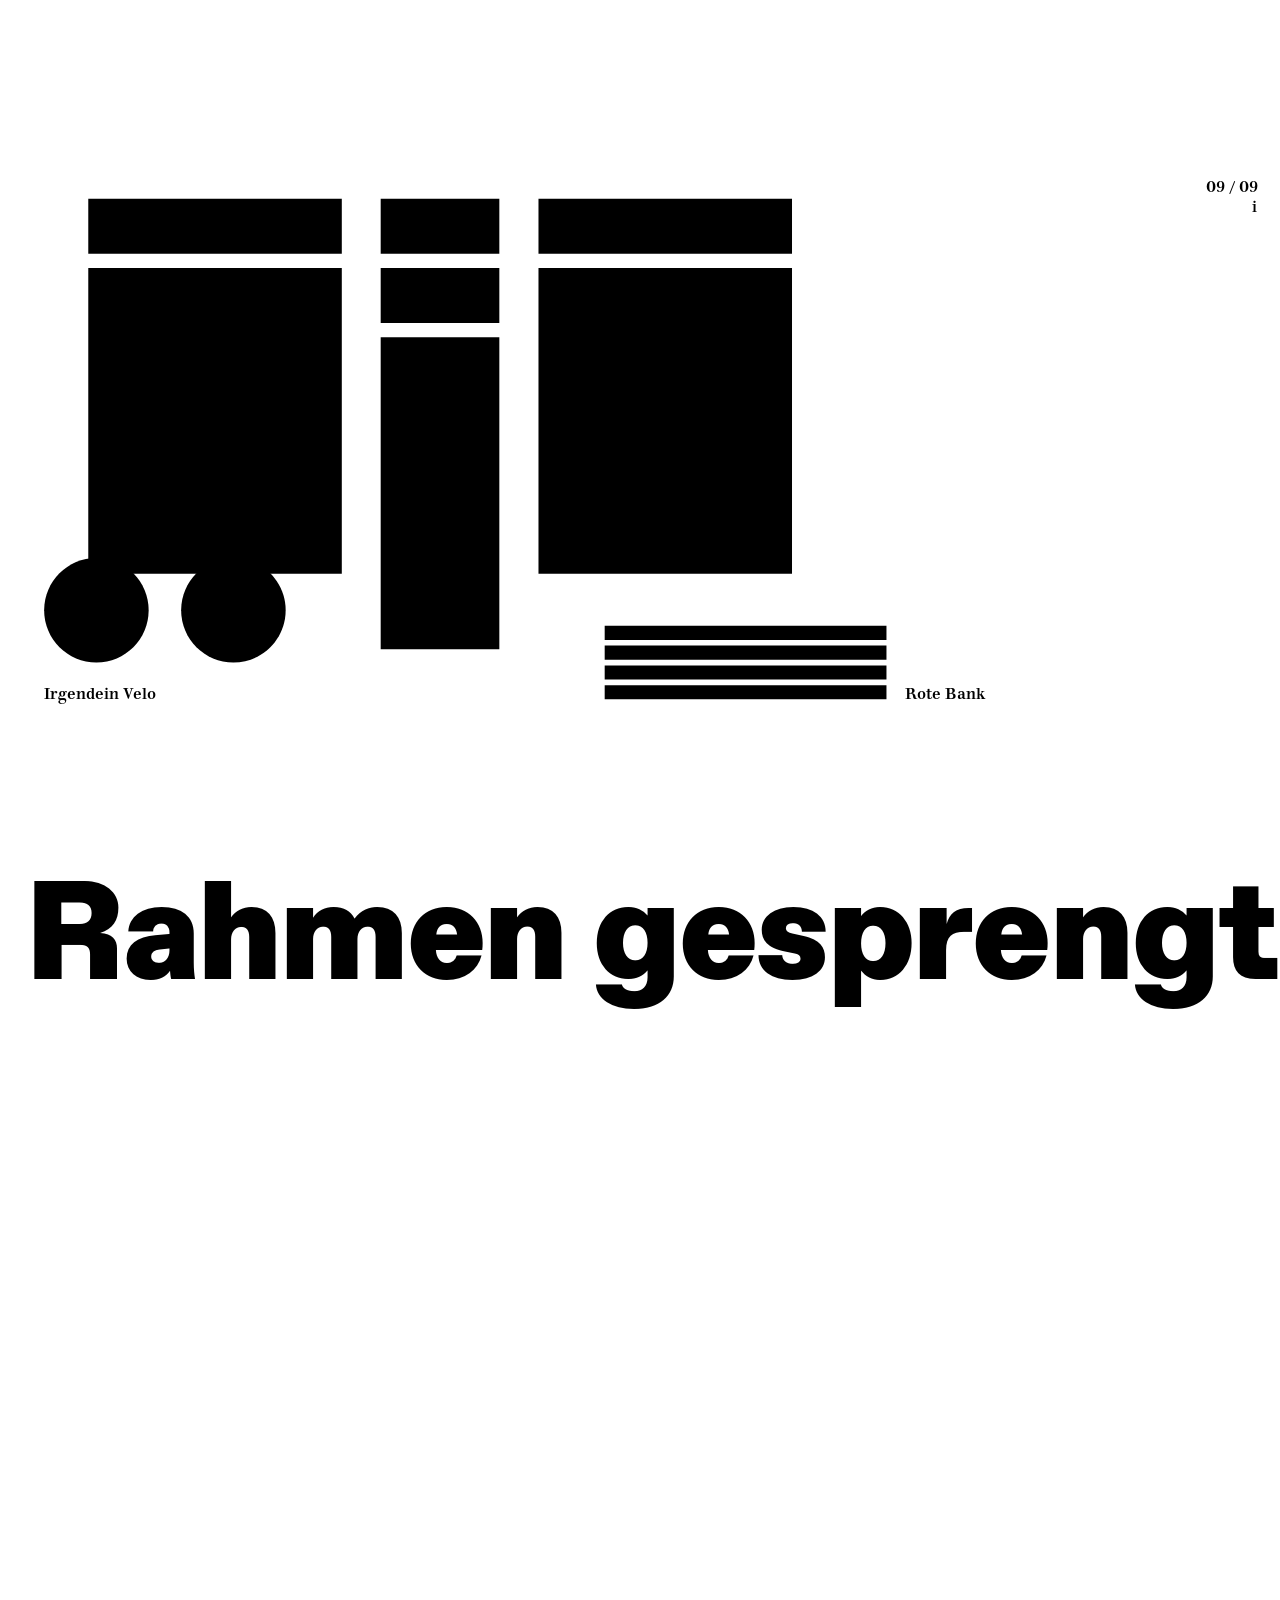
<file: index.html>
<!DOCTYPE html>
<html lang="de">
<head>
<meta charset="utf-8">
<meta name="viewport" content="width=device-width, initial-scale=1">
<title>Rahmen gesprengt. — Generative Fassade</title>
<link rel="stylesheet" href="css/style.css">
</head>
<body>

  <!-- Bühne: die Fassade, immer bildschirmfüllend, fix.
       xMin: das Blatt liegt am linken Bildschirmrand an, übrige Breite fällt
       nach rechts — dort, wo im Editor ohnehin die Bedienspalte steht. -->
  <div class="stage" id="stage">
    <svg id="facade" viewBox="0 0 1160 800" preserveAspectRatio="xMinYMid meet" aria-label="Generative Fassade">
      <g id="layer-grid"></g>
      <g id="layer-els"></g>
      <g id="layer-ui"></g>
    </svg>
  </div>

  <!-- Zähler oben rechts, darunter das „i“: blendet die Vorlage ein -->
  <div class="hud" id="hud">
    <div class="counter" id="counter"><span id="counter-cur">01</span> / <span id="counter-max">01</span></div>
    <button class="info-btn" id="info-btn" type="button" aria-expanded="false" aria-controls="info-fig"
            title="Vorlage einblenden">i</button>
    <figure class="info-fig" id="info-fig" hidden>
      <img src="Assets/fenster_vorlage.webp" width="680" height="453"
           alt="Ladenfassade des Büro Spreng: zwei Schaufenster mit Plakaten, Tür, Velo und rote Bank">
    </figure>
  </div>

  <!-- Scroll-Distanz: 100vh pro Layout -->
  <div class="scroll-spacer" id="spacer"></div>

  <!-- Editor (versteckt, nur über #edit) — Bedienung in einer Spalte rechts -->
  <div class="editor" id="editor" hidden>

    <button class="ed-peek" data-act="show-ui" title="Bedienung einblenden (H)">‹</button>

    <aside class="ed-panel" id="ed-panel">

      <header class="ed-top">
        <div class="ed-title">Generative&nbsp;Fassade<br><span class="ed-dim">Editor</span></div>
        <button class="btn sm" data-act="hide-ui" title="Bedienung ausblenden (H)">›</button>
      </header>

      <div class="ed-head">Element</div>
      <div id="insp" class="insp"></div>

      <div class="ed-head ed-head-sep">Hinzufügen</div>
      <div class="palette" id="palette"></div>

      <div class="ed-head ed-head-sep">Layouts</div>
      <ol class="lay-list" id="lay-list"></ol>
      <div class="ed-row"><button data-act="layout-new" class="btn wide">+ Leeres Layout</button></div>
      <div class="ed-row"><button data-act="layout-dup" class="btn wide">⧉ Duplizieren</button></div>

      <div class="ed-head ed-head-sep">Generativ</div>
      <div class="ed-row"><button data-act="gen-one" class="btn wide">⚡ Layout generieren</button></div>
      <div class="ed-row"><button data-act="gen-three" class="btn wide">⚡ 3 Layouts generieren</button></div>
      <p class="ed-note">Zufällige Position + Rotation in 90°-Schritten, Raster 4&nbsp;px, kollisionsfrei.</p>

      <div class="ed-head ed-head-sep">Ansicht</div>
      <div class="ed-row"><button data-act="toggle-small" class="btn wide" id="btn-small">Kleine Typo</button></div>
      <div class="ed-row"><button data-act="toggle-grid" class="btn wide" id="btn-grid">Raster</button></div>
      <div class="ed-row"><button data-act="toggle-rot" class="btn wide" id="btn-rot">Rotation schalten</button></div>

      <div class="ed-head ed-head-sep">Datei</div>
      <div class="ed-row"><button data-act="export" class="btn wide">Export</button></div>
      <div class="ed-row"><button data-act="import" class="btn wide">Import</button></div>
      <div class="ed-row"><button data-act="reset" class="btn wide">Zurücksetzen</button></div>

      <div class="ed-row ed-row-close"><button data-act="close" class="btn wide btn-strong">Schliessen&nbsp;ESC</button></div>

      <dl class="ed-keys">
        <dt>Drag</dt><dd>verschieben</dd>
        <dt>Drag&nbsp;auf&nbsp;leer</dt><dd>Feld aufziehen, mehrere wählen</dd>
        <dt>⇧&nbsp;Klick</dt><dd>einzeln dazu / weg</dd>
        <dt>⌘A</dt><dd>alles wählen</dd>
        <dt>⌥</dt><dd>ohne Ausrichten</dd>
        <dt>R / ⇧R</dt><dd>90° drehen</dd>
        <dt>Pfeile</dt><dd>1&nbsp;px · ⇧ 10&nbsp;px</dd>
        <dt>⌫</dt><dd>löschen</dd>
        <dt>G</dt><dd>Raster</dd>
        <dt>T</dt><dd>kleine Typo</dd>
        <dt>H</dt><dd>Bedienung aus</dd>
        <dt>ESC</dt><dd>Auswahl weg, dann zurück</dd>
        <dt>#edit</dt><dd>einziger Weg herein</dd>
      </dl>

    </aside>

    <input type="file" id="file-in" accept="application/json" hidden>
  </div>

<script src="js/assets.js"></script>
<script src="js/state.js"></script>
<script src="js/render.js"></script>
<script src="js/editor.js"></script>
<script src="js/main.js"></script>
</body>
</html>
</file>
<file: css/style.css>
/* ---------- Fonts ---------- */
@font-face{
  font-family:"ABC Favorit Edu";
  src:url("../fonts/ABCFavoritEdu-Black.otf") format("opentype");
  font-weight:900; font-style:normal; font-display:block;
}
@font-face{
  font-family:"Walbaum";
  src:url("../fonts/Walbaum12pt-SemiBold.otf") format("opentype");
  font-weight:600; font-style:normal; font-display:block;
}

/* ---------- Basis ---------- */
:root{
  --ink:#000;
  --paper:#fff;
  --ui:"Helvetica Neue", Helvetica, Arial, sans-serif;
  --line:#000;
  --sbw:0px;          /* Breite der Scrollbar, im Editor gemessen */
}
*{box-sizing:border-box}
html,body{margin:0;padding:0}
html{scroll-behavior:auto}
body{
  background:var(--paper);
  color:var(--ink);
  font-family:var(--ui);
  -webkit-font-smoothing:antialiased;
  overflow-x:hidden;
}
body.no-scroll{overflow:hidden}
/* Die ganze Seite blättert auf Klick weiter — also überall der Zeigefinger */
body{cursor:pointer}
body.edit-mode{cursor:default}

/* ---------- Bühne ---------- */
.stage{
  position:fixed; inset:0;
  display:block;
  z-index:1;
  background:var(--paper);
}
#facade{width:100%; height:100%; display:block}

.el{ }
.el .body path{fill:var(--ink)}
.cap{
  font-family:"Walbaum", Georgia, serif;
  font-weight:600;
  font-size:13.5px;
  fill:var(--ink);
  white-space:pre;
}
.txt-small{
  font-family:"Walbaum", Georgia, serif;
  font-weight:600;
  font-size:13.5px;
  fill:var(--ink);
}
.txt-head{
  font-family:"ABC Favorit Edu", "Helvetica Neue", Arial, sans-serif;
  font-weight:900;
  fill:var(--ink);
  letter-spacing:-0.012em;
}

/* Scroll-Distanz */
.scroll-spacer{position:relative; z-index:0; width:1px}

/* Ecke oben rechts: Zähler, darunter das „i“, darunter die Vorlage. */
.hud{
  position:fixed; right:22px; top:18px; z-index:5;
  display:flex; flex-direction:column; align-items:flex-end;
  transition:opacity .3s;
}
body.edit-mode .hud{opacity:0; pointer-events:none}

/* Zähler und „i“ — dieselbe Schrift, dasselbe Schwarz und dieselbe Grösse wie
   die kleine Typo auf der Fassade. Weil sie als HTML über dem SVG liegen,
   müssen sie dessen Skalierung nachrechnen: --gf-scale setzt main.js. */
.counter, .info-btn{
  font-family:"Walbaum", Georgia, serif;
  font-weight:600;
  font-size:calc(13.5px * var(--gf-scale, 1));
  line-height:1.35;
  color:var(--ink);
}
.counter{
  opacity:1;
  pointer-events:none;
  transition:opacity .3s;
}
.counter.hide{opacity:0}

/* „i“ ohne Rahmen, ohne Fläche — nur der Buchstabe */
.info-btn{
  appearance:none; -webkit-appearance:none;
  border:0; background:none; padding:0 1px; margin:0;
  cursor:pointer;
}
.info-btn:hover{opacity:.55}

/* Die Vorlage, direkt unter dem „i“ */
.info-fig{
  margin:6px 0 0; padding:0;
  width:20vw;
}
.info-fig[hidden]{display:none}
.info-fig img{display:block; width:100%; height:auto}

/* ---------- Editor ---------- */
.editor{
  position:fixed; inset:0; z-index:20;
  pointer-events:none;
  font-family:var(--ui);
  font-size:10.5px;
  letter-spacing:.06em;
  text-transform:uppercase;
}
.editor > *{pointer-events:auto}

/* Die Bühne bleibt im Editor exakt so gross wie auf der Seite selbst —
   damit lässt sich bis an den Rand des Blattes arbeiten. Beim Öffnen fällt
   die Scrollbar weg; um genau deren Breite wird die Bühne schmaler gehalten,
   sonst skaliert das SVG neu und die ganze Fassade rutscht. */
body.edit-mode .stage{right:var(--sbw)}

/* Eine einzige Spalte rechts */
.ed-panel{
  position:absolute; top:10px; right:calc(10px + var(--sbw)); bottom:10px;
  width:236px;
  background:var(--paper);
  border:1px solid var(--line);
  padding:9px;
  overflow-y:auto;
  overscroll-behavior:contain;
}
.editor.ui-hidden .ed-panel{display:none}

.ed-top{
  display:flex; align-items:flex-start; justify-content:space-between;
  gap:8px; margin-bottom:12px;
}
.ed-title{font-weight:700; letter-spacing:.12em; line-height:1.5}
.ed-dim{opacity:.4; font-weight:400}

/* Knopf zum Wiedereinblenden */
.ed-peek{
  position:absolute; top:10px; right:calc(10px + var(--sbw));
  font:inherit; text-transform:inherit; letter-spacing:inherit;
  background:var(--paper); color:var(--ink);
  border:1px solid var(--line); padding:4px 8px; cursor:pointer;
  display:none;
}
.editor.ui-hidden .ed-peek{display:block}
.ed-peek:hover{background:var(--ink); color:var(--paper)}

.ed-head{
  font-weight:700; letter-spacing:.14em;
  border-bottom:1px solid var(--line);
  padding-bottom:5px; margin-bottom:8px;
}
.ed-head-sep{margin-top:16px}
.ed-row{margin-bottom:5px}
.ed-row-close{margin-top:16px}
.ed-note{
  text-transform:none; letter-spacing:0; font-size:10px;
  line-height:1.45; opacity:.5; margin:8px 0 0;
}

.btn{
  font:inherit; text-transform:inherit; letter-spacing:inherit;
  background:var(--paper); color:var(--ink);
  border:1px solid var(--line);
  padding:4px 8px; cursor:pointer; line-height:1.4;
}
.btn:hover{background:var(--ink); color:var(--paper)}
.btn.wide{display:block; width:100%; text-align:left}
.btn[disabled]{opacity:.28; cursor:default}
.btn[disabled]:hover{background:var(--paper); color:var(--ink)}
.btn.on{background:var(--ink); color:var(--paper)}
.btn-strong{font-weight:700}
.btn.sm{padding:2px 5px}

/* Layout-Liste */
.lay-list{list-style:none; margin:0 0 8px; padding:0}
.lay-item{
  display:flex; align-items:center; gap:4px;
  border:1px solid var(--line); margin-bottom:4px; padding:3px 4px;
}
.lay-item.active{background:var(--ink); color:var(--paper)}
.lay-item.active .btn{background:transparent; color:var(--paper); border-color:var(--paper)}
.lay-item.active .btn:hover{background:var(--paper); color:var(--ink)}
.lay-idx{font-variant-numeric:tabular-nums; opacity:.6; min-width:16px}
.lay-name{
  flex:1; min-width:0; background:transparent; border:0; color:inherit;
  font:inherit; text-transform:none; letter-spacing:.02em; padding:1px 2px;
  outline:none; overflow:hidden; text-overflow:ellipsis;
}
.lay-name:focus{background:var(--paper); color:var(--ink)}

/* Inspector */
.insp{display:flex; flex-direction:column; gap:6px}
.insp .field{display:flex; align-items:center; gap:6px}
.insp label{min-width:34px; opacity:.55}
.insp input[type=number], .insp input[type=text]{
  flex:1; min-width:0; font:inherit; text-transform:none; letter-spacing:.02em;
  border:1px solid var(--line); background:var(--paper); color:var(--ink);
  padding:3px 4px; outline:none;
}
.insp .grp{display:flex; gap:4px}
.insp .empty{text-transform:none; letter-spacing:0; opacity:.45; line-height:1.5; font-size:10px}
.insp .kind{font-weight:700; letter-spacing:.12em; margin-bottom:2px}

.palette{display:flex; flex-wrap:wrap; gap:4px}
.palette .btn{flex:1 1 auto}

/* Tastenliste */
.ed-keys{
  display:grid; grid-template-columns:auto 1fr; gap:3px 8px;
  margin:18px 0 0; padding:9px 0 0;
  border-top:1px solid var(--line);
  text-transform:none; letter-spacing:.02em; font-size:10px;
}
.ed-keys dt{font-weight:700; letter-spacing:.06em}
.ed-keys dd{margin:0; opacity:.55}

/* Editor-Overlays im SVG */
.sel-box{fill:none; stroke:#000; stroke-width:1; vector-effect:non-scaling-stroke; stroke-dasharray:3 3}
.sel-dot{fill:#000}
/* Klammer um eine Mehrfachauswahl — sie ist auch die Achse beim Drehen */
.sel-group{fill:none; stroke:#000; stroke-width:1; vector-effect:non-scaling-stroke; stroke-dasharray:1 4}
/* Aufgezogenes Auswahlfeld */
.marquee{fill:#000; fill-opacity:.05; stroke:#000; stroke-width:1;
  vector-effect:non-scaling-stroke; stroke-dasharray:3 3; pointer-events:none}
.hit{fill:transparent; stroke:transparent}
/* auf der freien Fläche lässt sich ein Auswahlfeld aufziehen */
body.edit-mode .stage{cursor:crosshair}
body.edit-mode .el{cursor:move}
body.edit-mode .el.locked{cursor:default; pointer-events:none}
body.edit-mode .cap{cursor:move}
.grid-line{stroke:#000; stroke-width:.5; opacity:.10; vector-effect:non-scaling-stroke}
.grid-line.major{opacity:.22}
.frame{fill:none; stroke:#000; stroke-width:1; opacity:.35; vector-effect:non-scaling-stroke}
.guide{stroke:#e10600; stroke-width:1; vector-effect:non-scaling-stroke; pointer-events:none}

@media (max-width:900px){
  .ed-panel{width:196px}
}
</file>
